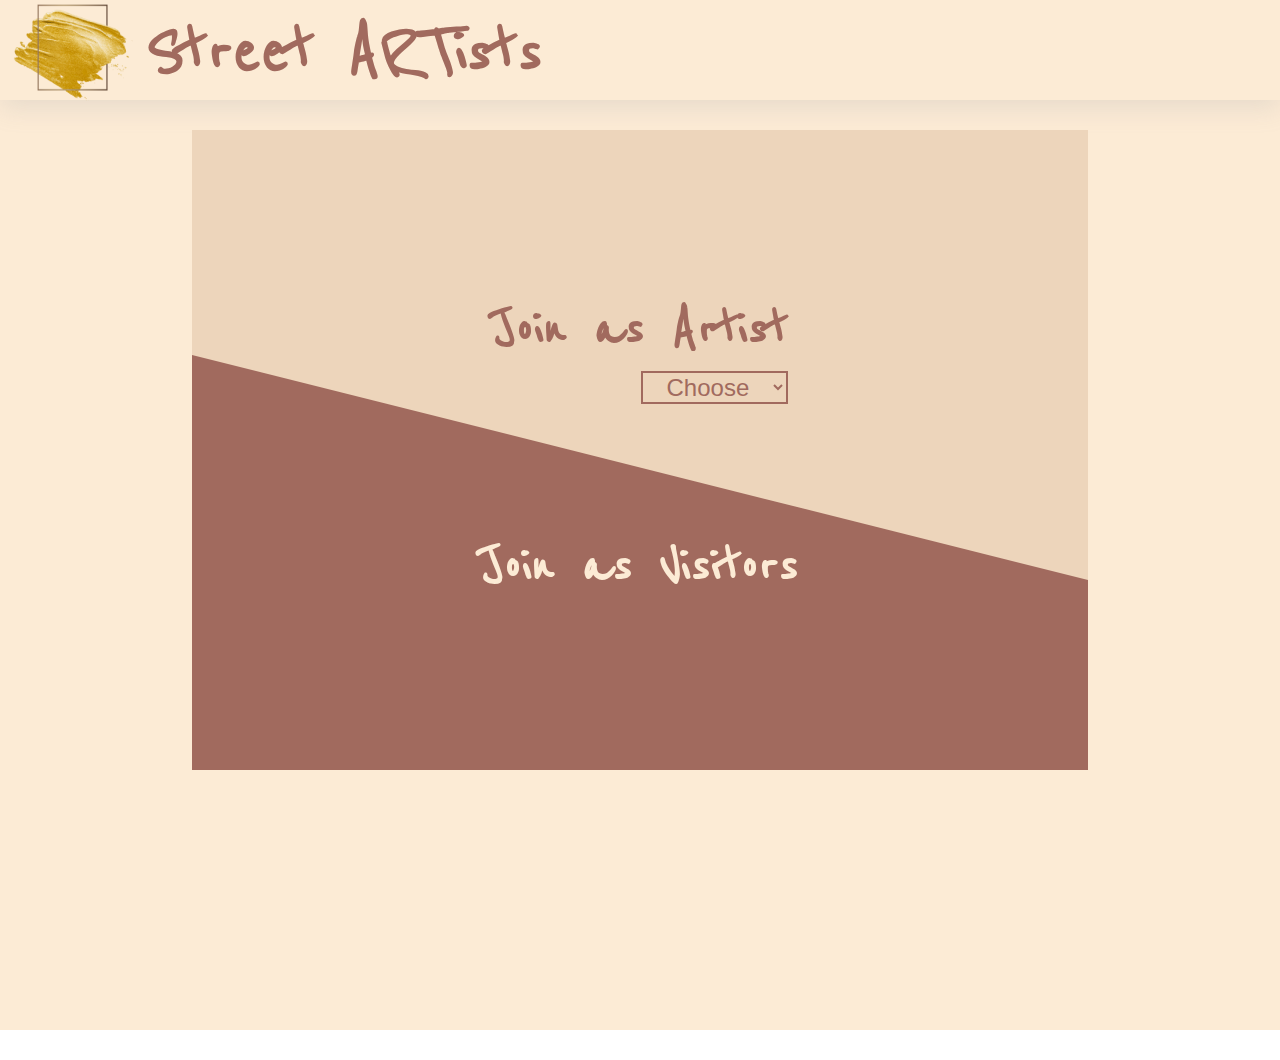
<file: index.html>
<!DOCTYPE html>
<html lang="en">

<head>
    <meta charset="UTF-8">
    <meta name="viewport" content="width=device-width, initial-scale=1.0">
    <title>Street ARTists</title>

    <!-- <link rel="stylesheet" href="style.css"> -->
     <link rel="stylesheet" href="/pagestyle/style.css">
    <!-- css bootstrap cdn -->
    <link href="https://cdn.jsdelivr.net/npm/bootstrap@5.0.2/dist/css/bootstrap.min.css" rel="stylesheet"
        integrity="sha384-EVSTQN3/azprG1Anm3QDgpJLIm9Nao0Yz1ztcQTwFspd3yD65VohhpuuCOmLASjC" crossorigin="anonymous">
    <!-- google fonts -->
    <link rel="preconnect" href="https://fonts.googleapis.com">
    <link rel="preconnect" href="https://fonts.gstatic.com" crossorigin>
    <link
        href="https://fonts.googleapis.com/css2?family=Reenie+Beanie&family=Roboto:ital,wght@0,100;0,300;0,400;0,500;0,700;0,900;1,100;1,300;1,400;1,500;1,700;1,900&display=swap"
        rel="stylesheet">




</head>

<body>
    <!-- laniding page -->
    <div class="container-fluid">
        <div class="wrapper">
            <div class="logo">
                <img src="images/Logo_1.png" alt="landing page logo">
            </div>
            <div class="landing_page-header">
                <h1>Street ARTists</h1>
            </div>
        </div>
        <!-- hero set=ction -->
        <div class="hero">
            <div class="main_shape">
                <div class="section artist">
                    <div class="content">
                        <h4>Join as Artist</h4>
                        <div class="dropdown">
                            <select name="artistname" id="artistList">
                                <option class="chooseArist">Choose</option>
                            </select>
                        </div>
                    </div>
                </div>
                <div class="section visitors">

                    <div class="content">
                        <a href="vistiors_home.html">
                            <h4>Join as Visitors</h4>
                        </a>
                    </div>
                </div>
            </div>
        </div>

    </div>








    <!-- Bootstrap js cdn -->
    <script src="https://cdn.jsdelivr.net/npm/bootstrap@5.0.2/dist/js/bootstrap.bundle.min.js"
        integrity="sha384-MrcW6ZMFYlzcLA8Nl+NtUVF0sA7MsXsP1UyJoMp4YLEuNSfAP+JcXn/tWtIaxVXM"
        crossorigin="anonymous"></script>
    <script src="https://cdn.jsdelivr.net/npm/@popperjs/core@2.9.2/dist/umd/popper.min.js"
        integrity="sha384-IQsoLXl5PILFhosVNubq5LC7Qb9DXgDA9i+tQ8Zj3iwWAwPtgFTxbJ8NT4GN1R8p"
        crossorigin="anonymous"></script>
    <script src="https://cdn.jsdelivr.net/npm/bootstrap@5.0.2/dist/js/bootstrap.min.js"
        integrity="sha384-cVKIPhGWiC2Al4u+LWgxfKTRIcfu0JTxR+EQDz/bgldoEyl4H0zUF0QKbrJ0EcQF"
        crossorigin="anonymous"></script>
    <script src="script.js"></script>
</body>

</html>
</file>
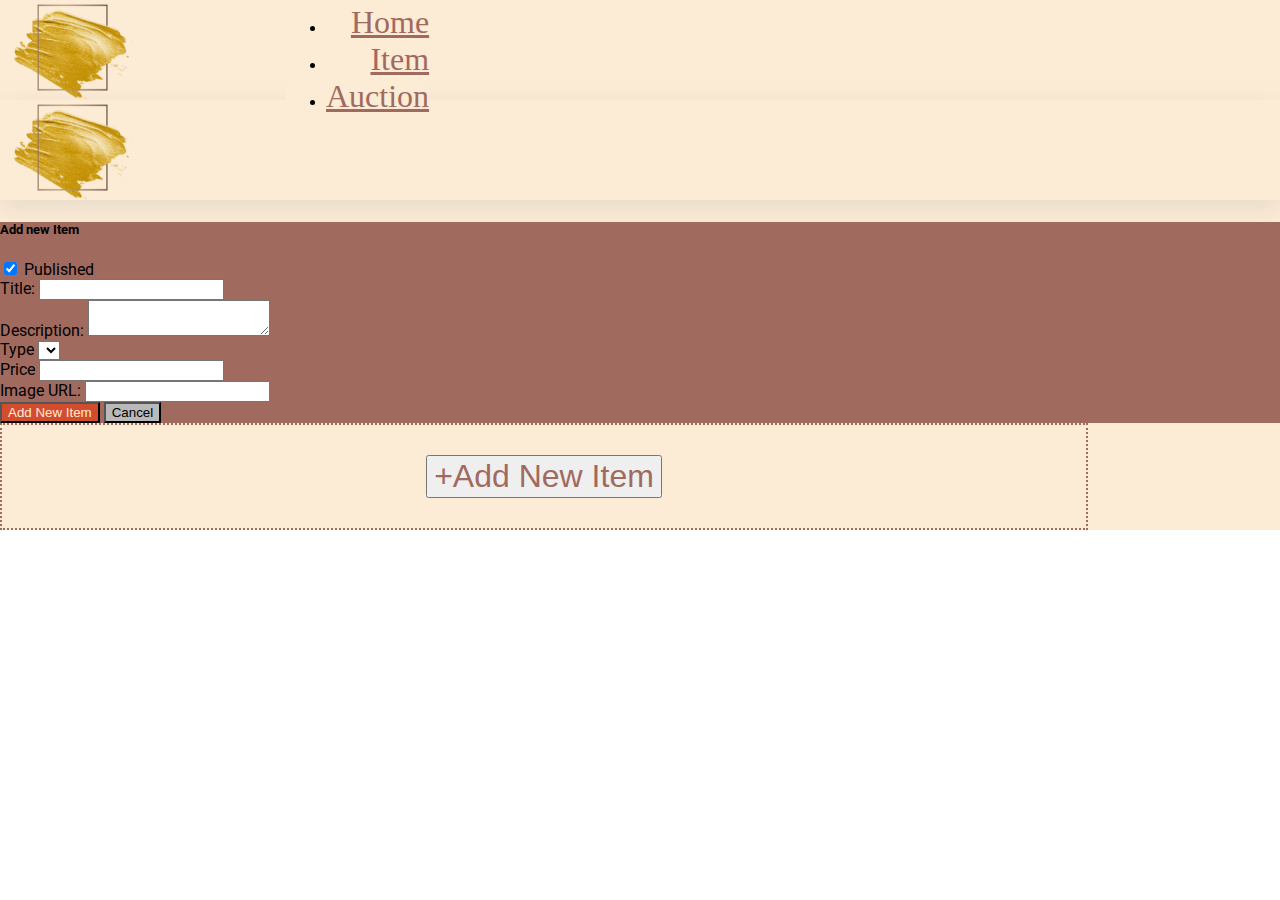
<file: artist_item.html>
<!DOCTYPE html>
<html lang="en">

<head>
  <meta charset="UTF-8">
  <meta name="viewport" content="width=device-width, initial-scale=1.0">
  <title>artits item page</title>

<link rel="stylesheet" href="/pagestyle/artist_item.css">
  <!-- css bootstrap cdn -->
  <link href="https://cdn.jsdelivr.net/npm/bootstrap@5.0.2/dist/css/bootstrap.min.css" rel="stylesheet"
    integrity="sha384-EVSTQN3/azprG1Anm3QDgpJLIm9Nao0Yz1ztcQTwFspd3yD65VohhpuuCOmLASjC" crossorigin="anonymous">
  <!-- google fonts -->
  <link rel="preconnect" href="https://fonts.googleapis.com">
  <link rel="preconnect" href="https://fonts.gstatic.com" crossorigin>
  <link
    href="https://fonts.googleapis.com/css2?family=Reenie+Beanie&family=Roboto:ital,wght@0,100;0,300;0,400;0,500;0,700;0,900;1,100;1,300;1,400;1,500;1,700;1,900&display=swap"
    rel="stylesheet">



</head>
<body>
  <div class="container-fluid">
    <div class="wrapper">
      <div class="logo">
        <img src="images/Logo_1.png" alt="landing page logo">
      </div>
      <div class="landing_page-header">
        <h1 id="artistselectName"></h1>
        <nav class="navbar navbar-expand-lg navbar-light ">
          <div class="container-fluid">
            <button class="navbar-toggler" type="button" data-bs-toggle="collapse" data-bs-target="#navbarNavDropdown"
              aria-controls="navbarNavDropdown" aria-expanded="false" aria-label="Toggle navigation">
              <span class="navbar-toggler-icon"></span>
            </button>
            <div class="collapse navbar-collapse" id="navbarNavDropdown">
              <ul class="navbar-nav">
                <li class="nav-item">
                  <a class="nav-link " aria-current="page" href="index.html">Home</a>
                </li>
                <li class="nav-item">
                  <a class="nav-link" href="artist_item.html">Item</a>
                </li>
                <li class="nav-item">
                  <a class="nav-link" href="#">Auction</a>
                </li>

              </ul>
            </div>
          </div>
        </nav>
      </div>
    </div>
    <!-- modal -->
    <div class="modal fade" id="cardModal" tabindex="-1" aria-labelledby="cardModalLabel" aria-hidden="true">
      <div class="modal-dialog">
        <div class="modal-content">
          <div class="modal-header w-100">
            <div class="wrapper">
              <div class="logo">
                <img src="images/Logo_1.png" alt="landing page logo">
              </div>
            
                <h1 id="artistselectName"></h1>
              
            </div>
          </div>
          <div class="modal-body" id="modal-body">
            <h5 class="modal-title" id="itemModalLabel">Add new Item</h5>
            <label for="isPublished">
              <input type="checkbox" id="isPublished" checked>
              Published
          </label>
            <form id="addeditForm">
              <div class="mb-3">
                <label for="picture-title" class="form-label">Title:</label>
                <input type="text" class="form-control w-100" id="picture-title" name="title">
              </div>

              <div class="mb-3">
                <label for="picture-description" class="form-label">Description:</label>
                <textarea class="form-control w-100" id="picture-description" name="description"></textarea>
              </div>

              <div class="mb-3">
                <label for="picture-type" class="form-label">Type</label>
                <select name="typeof" id="picture-type">
                 
                </select>
              </div>
              <div class="mb-3">
                <label for="picture-price" class="form-label">Price</label>
                <input type="number" class="form-control w-100" id="picture-price" name="price">
              </div>
              <div class="mb-3">
                <label for="picture-image" class="form-label">Image URL:</label>
                <input type="text" class="form-control w-100" id="picture-image" name="image">
              </div>
              <button type="submit" class="btn add"  id="addNewItemBtn">Add New Item</button>
              <button type="button" class=" btn cancel" data-bs-dismiss="modal" aria-label="Close">Cancel</button>
              <input type="hidden" id="artist">
              <input type="hidden" id="dateCreated">
              <input type="hidden" id="dateSold">
              <input type="hidden" id="priceSold">
              
            </form>
          </div>
        </div>
      </div>
    </div>
    <div class="row addNewItem">
      <div class="secondDiv ">
        <button type="button" class="btn add_item" id="add_NewItemBtn" data-bs-toggle="modal" data-bs-target="#cardModal">+Add New
          Item</button>
      </div>
    </div>
    <div class="cardcontainer row mt-5" id="cardContainer">
    </div>




  </div>




  <script src="https://cdn.jsdelivr.net/npm/bootstrap@5.0.2/dist/js/bootstrap.bundle.min.js"
    integrity="sha384-MrcW6ZMFYlzcLA8Nl+NtUVF0sA7MsXsP1UyJoMp4YLEuNSfAP+JcXn/tWtIaxVXM"
    crossorigin="anonymous"></script>
  <script src="https://cdn.jsdelivr.net/npm/@popperjs/core@2.9.2/dist/umd/popper.min.js"
    integrity="sha384-IQsoLXl5PILFhosVNubq5LC7Qb9DXgDA9i+tQ8Zj3iwWAwPtgFTxbJ8NT4GN1R8p"
    crossorigin="anonymous"></script>
  <script src="https://cdn.jsdelivr.net/npm/bootstrap@5.0.2/dist/js/bootstrap.min.js"
    integrity="sha384-cVKIPhGWiC2Al4u+LWgxfKTRIcfu0JTxR+EQDz/bgldoEyl4H0zUF0QKbrJ0EcQF"
    crossorigin="anonymous"></script>
  <script src="artist_itempage.js"></script>
</body>

</html>
</file>
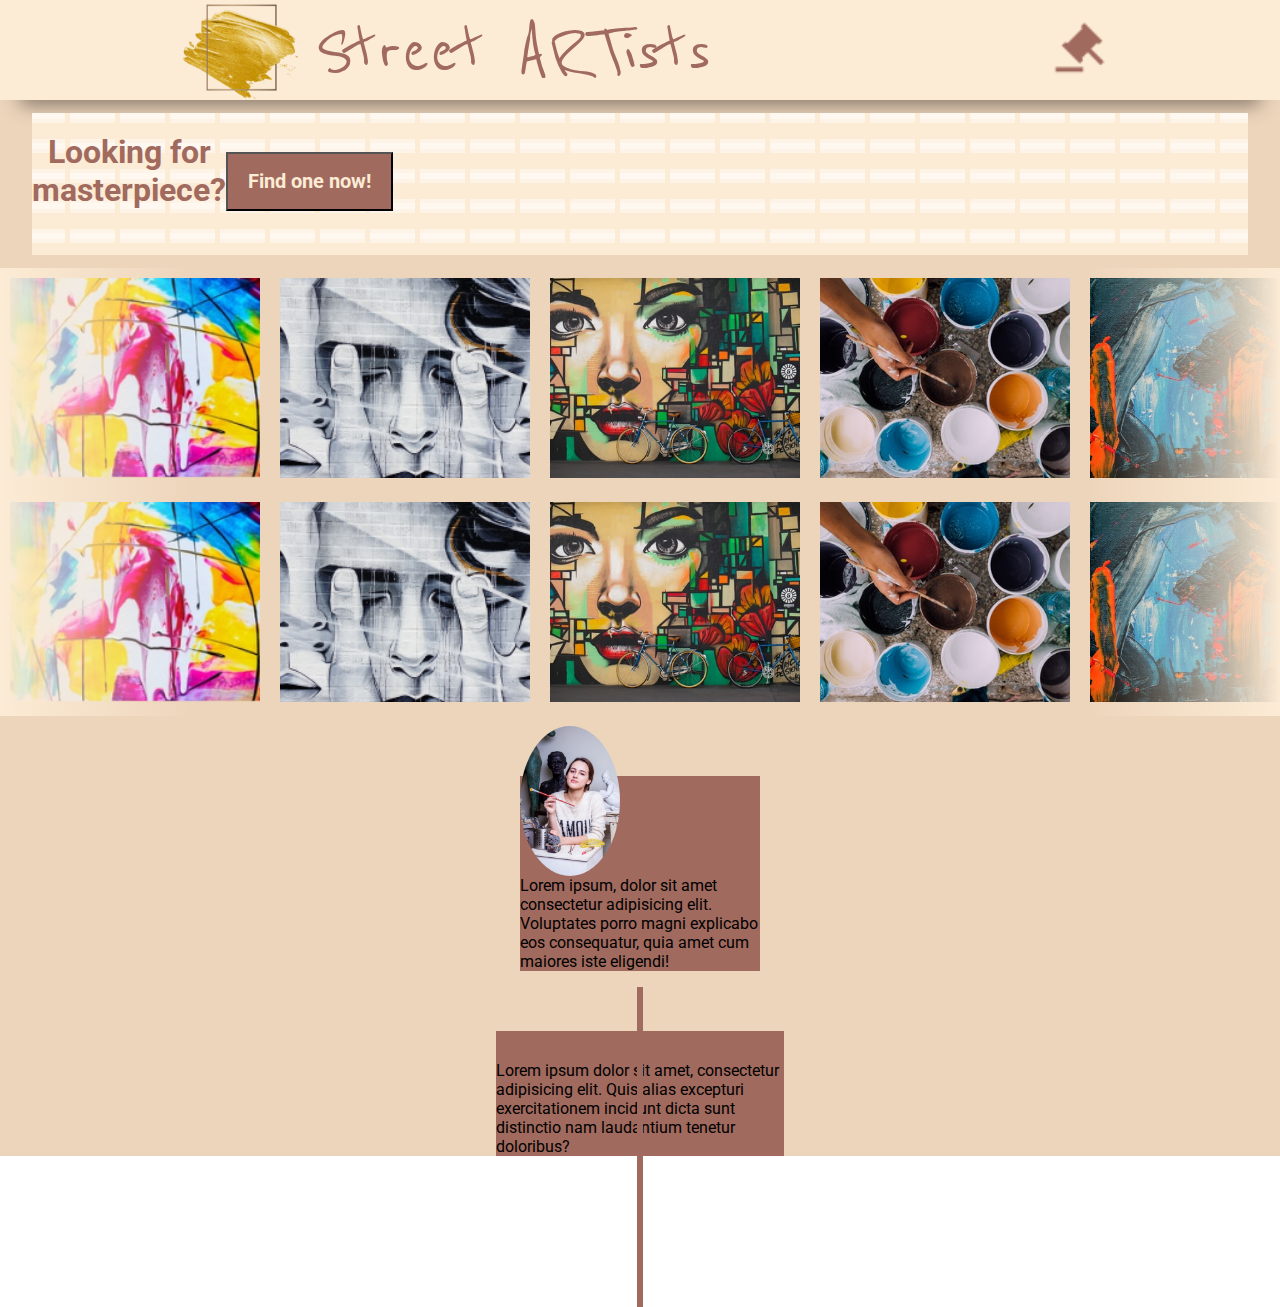
<file: vistiors_home.html>
<!DOCTYPE html>
<html lang="en">

<head>
    <meta charset="UTF-8">
    <meta name="viewport" content="width=device-width, initial-scale=1.0">
    <title>Vistiors Home Page</title>
 
    <link rel="stylesheet" href="/pagestyle/visitor_home.css">
    <link href="https://cdn.jsdelivr.net/npm/bootstrap@5.0.2/dist/css/bootstrap.min.css" rel="stylesheet"
        integrity="sha384-EVSTQN3/azprG1Anm3QDgpJLIm9Nao0Yz1ztcQTwFspd3yD65VohhpuuCOmLASjC" crossorigin="anonymous">
    <link rel="preconnect" href="https://fonts.googleapis.com">
    <link rel="preconnect" href="https://fonts.gstatic.com" crossorigin>
    <link
        href="https://fonts.googleapis.com/css2?family=Reenie+Beanie&family=Roboto:ital,wght@0,100;0,300;0,400;0,500;0,700;0,900;1,100;1,300;1,400;1,500;1,700;1,900&display=swap"
        rel="stylesheet">
</head>

<body>
    <div class="container-fluid">
        <div class="wrapper">
            <div class="left_side1">
                <div class="logo">
                    <img src="images/Logo_1.png" alt="landing page logo">
                </div>
                <div class="landing_page-header">
                    <h1>Street ARTists</h1>
                </div>
            </div>

            <div class="right_logo">
                <img src="images/logo_2.png" alt="Rightlogo">
            </div>

        </div>
        <!-- Info section for masterpiece -->
        <div class="design_section">
            <div class="row d-flex justify-content-around justify-content-around fist-section">
                <div class="col">
                    <h1>Looking for <br>
                        masterpiece?</h1>
                </div>
                <div class="col">
                    <button type="button" class="btn findButton"> <a href="vistiors_listing.html">Find one
                            now!</a></button>
                </div>



            </div>
        </div>



        <div class="sliders_section  ">

            <!-- slide images right to left section -->
            <div class=" right_side">
                <div class="slide"> <a href="vistiors_listing.html"><img src="images/picture_1.png"
                            alt="firtsimages"></a>
                </div>
                <div class="slide"> <a href="vistiors_listing.html"> <img src="images/picture_2.png"
                            alt="secondimages"></a>
                </div>
                <div class="slide"> <a href="vistiors_listing.html"> <img src="images/picture_3.jpeg"
                            alt="thirdimages"></a>
                </div>
                <div class="slide"> <a href="vistiors_listing.html"><img src="images/picture_4.jpeg"
                            alt="forthimages"></a>
                </div>
                <div class="slide"><a href="vistiors_listing.html"><img src="images/picture_5.jpeg"
                            alt="fivthimages"></a>
                </div>
                <div class="slide"> <a href="vistiors_listing.html"><img src="images/picture_6.jpeg"
                            alt="siximages"></a>
                </div>
                <div class="slide"> <a href="vistiors_listing.html"><img src="images/picture_1.png"
                            alt="firtsimages"></a>
                </div>
                <div class="slide"> <a href="vistiors_listing.html"> <img src="images/picture_2.png"
                            alt="secondimages"></a>
                </div>
                <div class="slide"> <a href="vistiors_listing.html"> <img src="images/picture_3.jpeg"
                            alt="thirdimages"></a>
                </div>
                <div class="slide"> <a href="vistiors_listing.html"><img src="images/picture_4.jpeg"
                            alt="forthimages"></a>
                </div>
                <div class="slide"><a href="vistiors_listing.html"><img src="images/picture_5.jpeg"
                            alt="fivthimages"></a>
                </div>
                <div class="slide"><a href="vistiors_listing.html"><img src="images/picture_6.jpeg" alt="siximages"></a>
                </div>

            </div>

            <!-- slide images left to right sectin  -->
            <div class=" left_side">
                <div class="slide"> <a href="vistiors_listing.html"><img src="images/picture_1.png"
                            alt="firtsimages"></a>
                </div>
                <div class="slide"> <a href="vistiors_listing.html"> <img src="images/picture_2.png"
                            alt="secondimages"></a>
                </div>
                <div class="slide"> <a href="vistiors_listing.html"> <img src="images/picture_3.jpeg"
                            alt="thirdimages"></a>
                </div>
                <div class="slide"> <a href="vistiors_listing.html"><img src="images/picture_4.jpeg"
                            alt="forthimages"></a>
                </div>
                <div class="slide"><a href="vistiors_listing.html"><img src="images/picture_5.jpeg"
                            alt="fivthimages"></a>
                </div>
                <div class="slide"> <a href="vistiors_listing.html"><img src="images/picture_6.jpeg"
                            alt="siximages"></a>
                </div>
                <div class="slide"> <a href="vistiors_listing.html"><img src="images/picture_1.png"
                            alt="firtsimages"></a>
                </div>
                <div class="slide"> <a href="vistiors_listing.html"> <img src="images/picture_2.png"
                            alt="secondimages"></a>
                </div>
                <div class="slide"> <a href="vistiors_listing.html"> <img src="images/picture_3.jpeg"
                            alt="thirdimages"></a>
                </div>
                <div class="slide"> <a href="vistiors_listing.html"><img src="images/picture_4.jpeg"
                            alt="forthimages"></a>
                </div>
                <div class="slide"><a href="vistiors_listing.html"><img src="images/picture_5.jpeg"
                            alt="fivthimages"></a>
                </div>
                <div class="slide"><a href="vistiors_listing.html"><img src="images/picture_6.jpeg" alt="siximages"></a>
                </div>
            </div>
        </div>
        <!-- Carousel section -->

        <!-- Kjo nuk te del tamam si carousel ke vetem nje item prandaj shto 3-4 qe te jete e klikueshme dhe te bejen switch -->

        <div class="footer">
            <div class="row carouselseciton">
                <div class="col-sm-6">
                    <div class="card">
                        <img src="images/person_image.jpeg" class="card-img-top " alt="...">
                        <div class="card-body">
                            <p class="card-text">Lorem ipsum, dolor sit amet consectetur adipisicing elit. Voluptates
                                porro magni explicabo eos consequatur, quia amet cum maiores iste eligendi!</p>
                        </div>
                    </div>
                </div>
                <div class="verticalline"></div>
                
                <div class="col-sm-6">
                    <div class="card" style="width: 18rem;">
                        <div class="card-body">
                            <p class="card-text">Lorem ipsum dolor sit amet, consectetur adipisicing elit. Quis alias
                                excepturi exercitationem incidunt dicta sunt distinctio nam laudantium tenetur
                                doloribus?</p>
                        </div>
                    </div>
                </div>

            </div>
        </div>










    </div>







    <script src="https://cdn.jsdelivr.net/npm/bootstrap@5.0.2/dist/js/bootstrap.bundle.min.js"
        integrity="sha384-MrcW6ZMFYlzcLA8Nl+NtUVF0sA7MsXsP1UyJoMp4YLEuNSfAP+JcXn/tWtIaxVXM"
        crossorigin="anonymous"></script>
    <script src="https://cdn.jsdelivr.net/npm/@popperjs/core@2.9.2/dist/umd/popper.min.js"
        integrity="sha384-IQsoLXl5PILFhosVNubq5LC7Qb9DXgDA9i+tQ8Zj3iwWAwPtgFTxbJ8NT4GN1R8p"
        crossorigin="anonymous"></script>
    <script src="https://cdn.jsdelivr.net/npm/bootstrap@5.0.2/dist/js/bootstrap.min.js"
        integrity="sha384-cVKIPhGWiC2Al4u+LWgxfKTRIcfu0JTxR+EQDz/bgldoEyl4H0zUF0QKbrJ0EcQF"
        crossorigin="anonymous"></script>
    <script src="script.js"></script>

</body>

</html>
</file>
<file: pagestyle/style.css>
@import url("https://fonts.googleapis.com/css2?family=Reenie+Beanie&family=Roboto:ital,wght@0,100;0,300;0,400;0,500;0,700;0,900;1,100;1,300;1,400;1,500;1,700;1,900&display=swap");

:root {
  --light-orange:
  #FCEBD5 ;
  --light_brown: #edd5bb;
  --light-red: #e09686;
  --white: #e5e5e5;
  --brown: #a16a5e;
  --red: #d44c2e;
  --blue: #1b59ac;
  --green: #1bac6f;
  --dark-grey: #5a5a5a;
  --ligth-grey: #b9b9b9;
  --whitee: #ffffff66;
}

body,
html {
  margin: 0;
  padding: 0;
  /* height: 100vh; */
  font-family: "Roboto", sans-serif;
}
.container-fluid {
  background-color: var(--light-orange);
}
.wrapper {
  width: 100%;
  align-items: center;
  display: flex;
  /* justify-content: space-between; */
  margin: auto;
  font-family: "Reenie Beanie";
  box-shadow: rgba(149, 157, 165, 0.2) 0px 8px 24px;
  height: 100px;
}
.landing_page-header h1 {
  font-size: 5em;
  color: var(--brown);
}

.main_shape {
  display: flex;
  flex-direction: column;
  height: 100vh;
  width: 70%;
  margin: 30px auto;
}
.section {
  flex: 2;
  display: flex;
  justify-content: center;
  align-items: center;
  position: relative;
  width: 100%;
}
.artist {
  background-color: var(--light_brown);
  clip-path: polygon(0 0, 100% 0, 100% 100%, 0 50%);
  bottom: 0;
  z-index: 1;
  width: 100%;
  /* transition: box-shadow 0.3s; */
}
.artist:hover {
  width: 101%;

  box-shadow: rgba(0, 0, 0, 0.07) 0px 1px 2px, rgba(0, 0, 0, 0.07) 0px 2px 4px,
    rgba(0, 0, 0, 0.07) 0px 4px 8px, rgba(0, 0, 0, 0.07) 0px 8px 16px,
    rgba(0, 0, 0, 0.07) 0px 16px 32px, rgba(0, 0, 0, 0.07) 0px 32px 64px;
  /* box-shadow: 0px 2px 2px 0px #00000040; */
}

.visitors {
  background-color: var(--brown);
  clip-path: polygon(1 0, 150% 100%, 0 100%);
  z-index: 0;
  top: -260px;
  width: 100%;
  /* transition: box-shadow 0.3s; */
}
.visitors:hover {
  /* width: 71%;  */
  box-shadow: rgba(0, 0, 0, 0.07) 0px 1px 2px, rgba(0, 0, 0, 0.07) 0px 2px 4px,
    rgba(0, 0, 0, 0.07) 0px 4px 8px, rgba(0, 0, 0, 0.07) 0px 8px 16px,
    rgba(0, 0, 0, 0.07) 0px 16px 32px, rgba(0, 0, 0, 0.07) 0px 32px 64px;
  /* box-shadow: 0px 2px 2px 0px #00000040; */
}

.content {
  text-align: right;
  position: relative;
  z-index: 2;
}

.content h4 {
  margin: 0;
  font-size: 4rem;
  font-family: "Reenie Beanie";
  line-height: 45px;
}
.content a {
  text-decoration: none;
  color: var(--light-orange);
}

.artist .content {
  color: var(--brown);
}
.visitors .content {
  color: var(--light-orange);
  padding-top: 40px;
}

.dropdown select {
  background-color: transparent;
  padding: 0 20px;
  font-size: 1.5em;
  color: var(--brown);
  border-color: var(--brown);
  border-width: 2px;
  margin-top: 20px;
  overflow-y: scroll;
}

@media (max-width: 768px) {
  .wrapper {
    flex-direction: column-reverse;
    height: auto;
  }
  .landing_page-header h1 {
    font-size: 3em;
  }
  .content h4 {
    font-size: 3em;
  }
  .main_shape {
    margin-top: 15px;
  }
}
</file>
<file: pagestyle/artist_item.css>
@import url("https://fonts.googleapis.com/css2?family=Reenie+Beanie&family=Roboto:ital,wght@0,100;0,300;0,400;0,500;0,700;0,900;1,100;1,300;1,400;1,500;1,700;1,900&display=swap");

:root {
    --light-orange:
    #FCEBD5 ;
    --light_brown: #edd5bb;
    --light-red: #e09686;
    --white: #e5e5e5;
    --brown: #a16a5e;
    --red: #d44c2e;
    --blue: #1b59ac;
    --green: #1bac6f;
    --dark-grey: #5a5a5a;
    --ligth-grey: #b9b9b9;
    --whitee: #ffffff66;
  }
 
  body,
  html {
    margin: 0;
    padding: 0;
    /* height: 100vh; */
    font-family: "Roboto", sans-serif;
  }
  .container-fluid {
    background-color: var(--light-orange);
  }
  .wrapper {
    width: 100%;
    align-items: center;
    display: flex;
    /* justify-content: space-between; */
    margin: auto;
    font-family: "Reenie Beanie";
    box-shadow: rgba(149, 157, 165, 0.2) 0px 8px 24px;
    height: 100px;
  }
  .landing_page-header h1 {
    font-size: 5em;
    color: var(--brown);
  }
  p{
    font-size: 40px;
  }
  .landing_page-header{
      display: flex;
      justify-content: space-between;
      
  }
  .wrapper{
    justify-content: flex-start;
  }
  .navbar{
    padding-left: 140px;
    text-align: right;
    justify-content: space-between;
  }
  .landing_page-header li a{
      font-family: 'Roboto, sans-serif';
      color: var(--brown)!important;
      font-size: 2em;
     
  }
.btn.edit-button{
  background-color: var(--light-orange);
  color: var(--brown);
}
.btn.remove-button{
  background-color: var(--red);
  border: none;
  color: var(--light-orange);
}
.btn.toggle-button{
  background-color: var(--green);
  color: var(--white);
}
.btn.add{
  background-color: var(--red);
  color: var(--light-orange);
}
.btn.cancel{
  background-color: var(--ligth-grey);
}
.modal-header{
  background-color: var(--light-orange);
}
.modal-body{
  background-color: var(--brown);
}
.wrapper{
  background-color: transparent;
}
.secondDiv{
  text-align: center;
  width: 80%;
padding: 30px;
  border: 2px dotted var(--brown);
}
.btn.add_item{
  color: var(--brown);
  font-size: 2em;
}
.bg_even {
  background-color: var(--light-orange) !important;
}
.bg_odd {
  background-color: var(--brown) !important;
}
#panitingContainer {
  background-color: var(--light_brown);
}
.text_even {
  color: var(--brown);
}
.text_odd {
  color: var(--light-orange);
}
.priceeven {
  background-color: var(--brown);
}
.priceodd {
  background-color: var(--light-orange);
}
.pricetexteven {
  color: var(--light-orange);
}
.pricetextodd {
  color: var(--brown);
}

@media (max-width: 768px) {
  .wrapper {
    flex-direction: column-reverse;
    height: auto;
  }
  .landing_page-header h1 {
    font-size: 3em;
  }
  .content h4 {
    font-size: 3em;
  }
  .main_shape {
    margin-top: 15px;
  }
}
</file>
<file: pagestyle/visitor_home.css>
@import url("https://fonts.googleapis.com/css2?family=Reenie+Beanie&family=Roboto:ital,wght@0,100;0,300;0,400;0,500;0,700;0,900;1,100;1,300;1,400;1,500;1,700;1,900&display=swap");

:root {
  --light-orange:
  #FCEBD5 ;
  --light_brown: #edd5bb;
  --light-red: #e09686;
  --white: #e5e5e5;
  --brown: #a16a5e;
  --red: #d44c2e;
  --blue: #1b59ac;
  --green: #1bac6f;
  --dark-grey: #5a5a5a;
  --ligth-grey: #b9b9b9;
  --whitee: #ffffff66;
}
body {
    margin: 0;
    padding: 0;
    /* height: 100vh; */
    font-family: "Roboto", sans-serif;
    overflow-x: hidden;
  }
  .container-fluid {
    background-color: var(--light_brown);
    height: auto;
  }
  .wrapper {
    width: 100%;
    align-items: center;
    display: flex;
    justify-content: space-around;
    margin: auto;
    font-family: "Reenie Beanie";
    box-shadow: rgba(0, 0, 0, 0.45) 0px 25px 20px -20px;
    height: 100px;
    background-color: var(--light-orange);
  }
  .left_side1 {
    display: flex;
    align-items: center;
  }
  
  .landing_page-header h1 {
    font-size: 5em;
    color: var(--brown);
    font-weight: normal;
  }
  .right_logo img {
    width: 60px;
  }

  .carouselseciton .card{
    width: 15rem;
    margin-top:60px;
    background-color: var(--brown);
    justify-content: center;

}

.design_section {
    width: 95%;
    margin: 1% auto;
    height: 142px;
    background:
          /* linear-gradient(90deg, var(--light-orange) 10%, transparent 10%) 0 0, */ linear-gradient(
          90deg,
          var(--light-orange) 10%,
          transparent 10%
        )
        50%,
      linear-gradient(var(--whitee) 33%, transparent 33%) 0 0,
      linear-gradient(var(--whitee) 33%, transparent 33%) 0 50%;
    background-size: 50px 30px;
    background-color: var(--light-orange);
  }
  .fist-section {
    display: flex;
    align-items: center;
    text-align: center;
  }
  .fist-section h1 {
    color: var(--brown);
    font-family: "Roboto", sans-serif;
    margin-top: 20px;
  }
  
  .btn.findButton {
    background-color: var(--brown);
    padding: 20px;
    color: var(--light-orange);
    font-weight: 700;
    font-family: Roboto;
    font-size: 20px;
    line-height: 14.06px;
    text-align: left;
    margin-top: 20px;
  }
  .btn.findButton a {
    text-decoration: none;
    color: var(--light-orange);
  }
  
  /* autoplay slide */
  
  .sliders_section {
    height: auto;
    margin: auto;
    position: relative;
    background-color: var(--light_brown);
    width: 100%;
    display: grid;
    place-items: center;
    overflow: hidden;
  }
  
  .right_side {
    display: flex;
    width: calc(250px * 12);
    animation: slide-right 40s infinite linear;
  }
  .left_side {
    display: flex;
    width: calc(250px * 12);
    animation: slide-left 40s infinite linear;
  }
  
  @keyframes slide-right {
    0% {
      transform: translateX(0);
    }
    100% {
      transform: translateX(calc(-250px * 6));
    }
  }
  @keyframes slide-left {
    0% {
      transform: translateX(0);
    }
    100% {
      transform: translateX(calc(250px * 6));
    }
  }
  
  .slide {
    display: flex;
    align-items: center;
    padding: 10px;
    white-space: nowrap;
  }
  .slide img {
    height: 200px;
    width: 250px;
    transition: transform 1s;
    object-fit: cover;
  }

  
  .sliders_section::before,
  .sliders_section::after {
    background: linear-gradient(
      to right,
      var(--light-orange),
      rgba(255, 255, 255, 0) 100%
    );
    content: "";
    height: 100%;
    position: absolute;
    width: 15%;
    z-index: 2;
  }
  .sliders_section::before {
    left: 0;
    top: 0;
  }
  .sliders_section::after {
    right: 0;
    top: 0;
    transform: rotateZ(180deg);
  }
  .carouseli {
    width: 46px;
    margin: auto;
    justify-content: center;
    padding: 10px;
  }
  .item_card img {
    width: 30%;
    border-radius: 50%;
    margin: auto;
    box-shadow: 0 0 10px rgba(0, 0, 0, 0.2);
  }
  .card_ {
    background-color: var(--light-red);
  }











.card{
    margin: auto;
}
.card img{
    border-radius: 100%;
margin: -50px auto;
  
   width: 100px;
}
.card-text{
    padding-top: 30px;
}
.verticalline{
    border-left: 6px solid var(--brown);
    height: 320px;
    position: absolute;
    left: 50%;
    margin-left: -3px;
   
}
@media (max-width: 768px) {
  .wrapper {
    flex-direction: column-reverse;
    height: auto;
  }
  .landing_page-header h1 {
    font-size: 3em;
  }
  .content h4 {
    font-size: 3em;
  }
  .main_shape {
    margin-top: 15px;
  }
}
</file>
